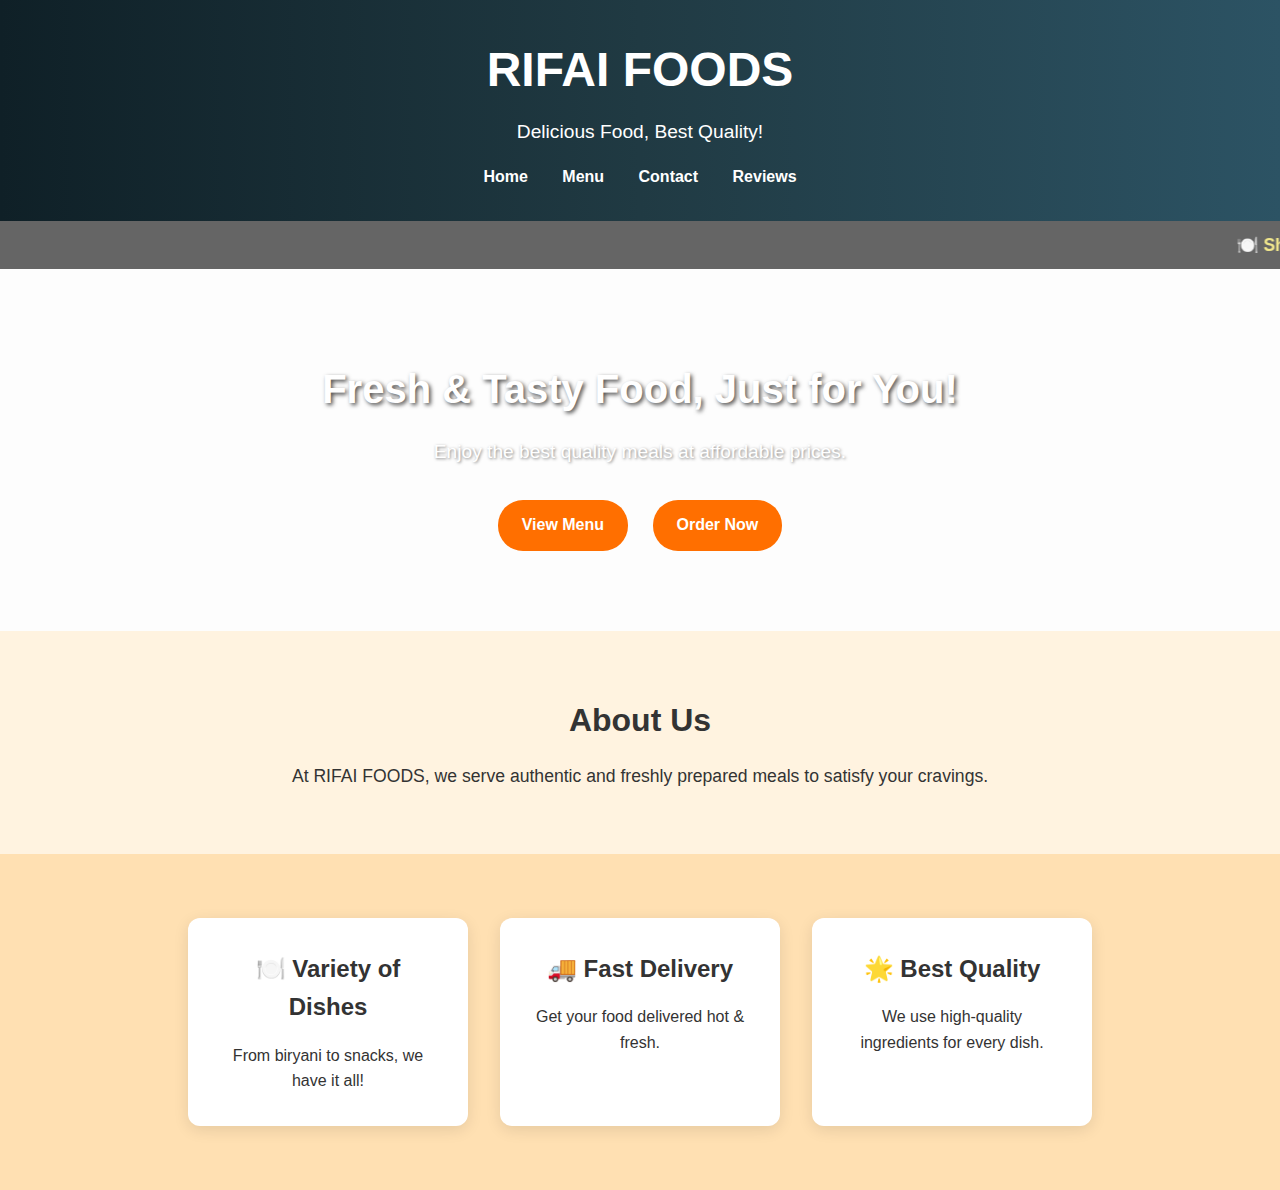
<file: index.html>
<!DOCTYPE html>
<html lang="en">
<head>
    <meta charset="UTF-8">
    <meta name="viewport" content="width=device-width, initial-scale=1.0">
    <title>RIFAI FOODS</title>
    <link rel="stylesheet" href="style.css">
</head>
<body>
    <header>
        <h1>RIFAI FOODS</h1>
        <p>Delicious Food, Best Quality!</p>
        <nav>
            <a href="index.html" class="nav-link">Home</a>
            <a href="menu.html" class="nav-link">Menu</a>
            <a href="contact.html" class="nav-link">Contact</a>
            <a href="review.html" class="nav-link">Reviews</a>
        </nav>        
        
    </header>
    <section class="timing">
    <marquee direction="left" behavior="scroll" scrollamount="6">
      🍽️ Shop Timing: 7:00 PM to 10:30 PM | الحمد لله - All praise is due to Allah 🍽️
    </marquee>
  </section>

    <section class="hero">
        <h2>Fresh & Tasty Food, Just for You!</h2>
        <p>Enjoy the best quality meals at affordable prices.</p>
        <a href="menu.html" class="btn">View Menu</a>
        <a href="https://wa.me/916369580858" class="btn">Order Now</a>
    </section>    

    <section class="about">
        <h2>About Us</h2>
        <p>At RIFAI FOODS, we serve authentic and freshly prepared meals to satisfy your cravings.</p>
    </section>

    <section class="highlights">
        <div class="highlight-box">
            <h3>🍽️ Variety of Dishes</h3>
            <p>From biryani to snacks, we have it all!</p>
        </div>
        <div class="highlight-box">
            <h3>🚚 Fast Delivery</h3>
            <p>Get your food delivered hot & fresh.</p>
        </div>
        <div class="highlight-box">
            <h3>🌟 Best Quality</h3>
            <p>We use high-quality ingredients for every dish.</p>
        </div>
    </section>    
</body>
</html>
</file>
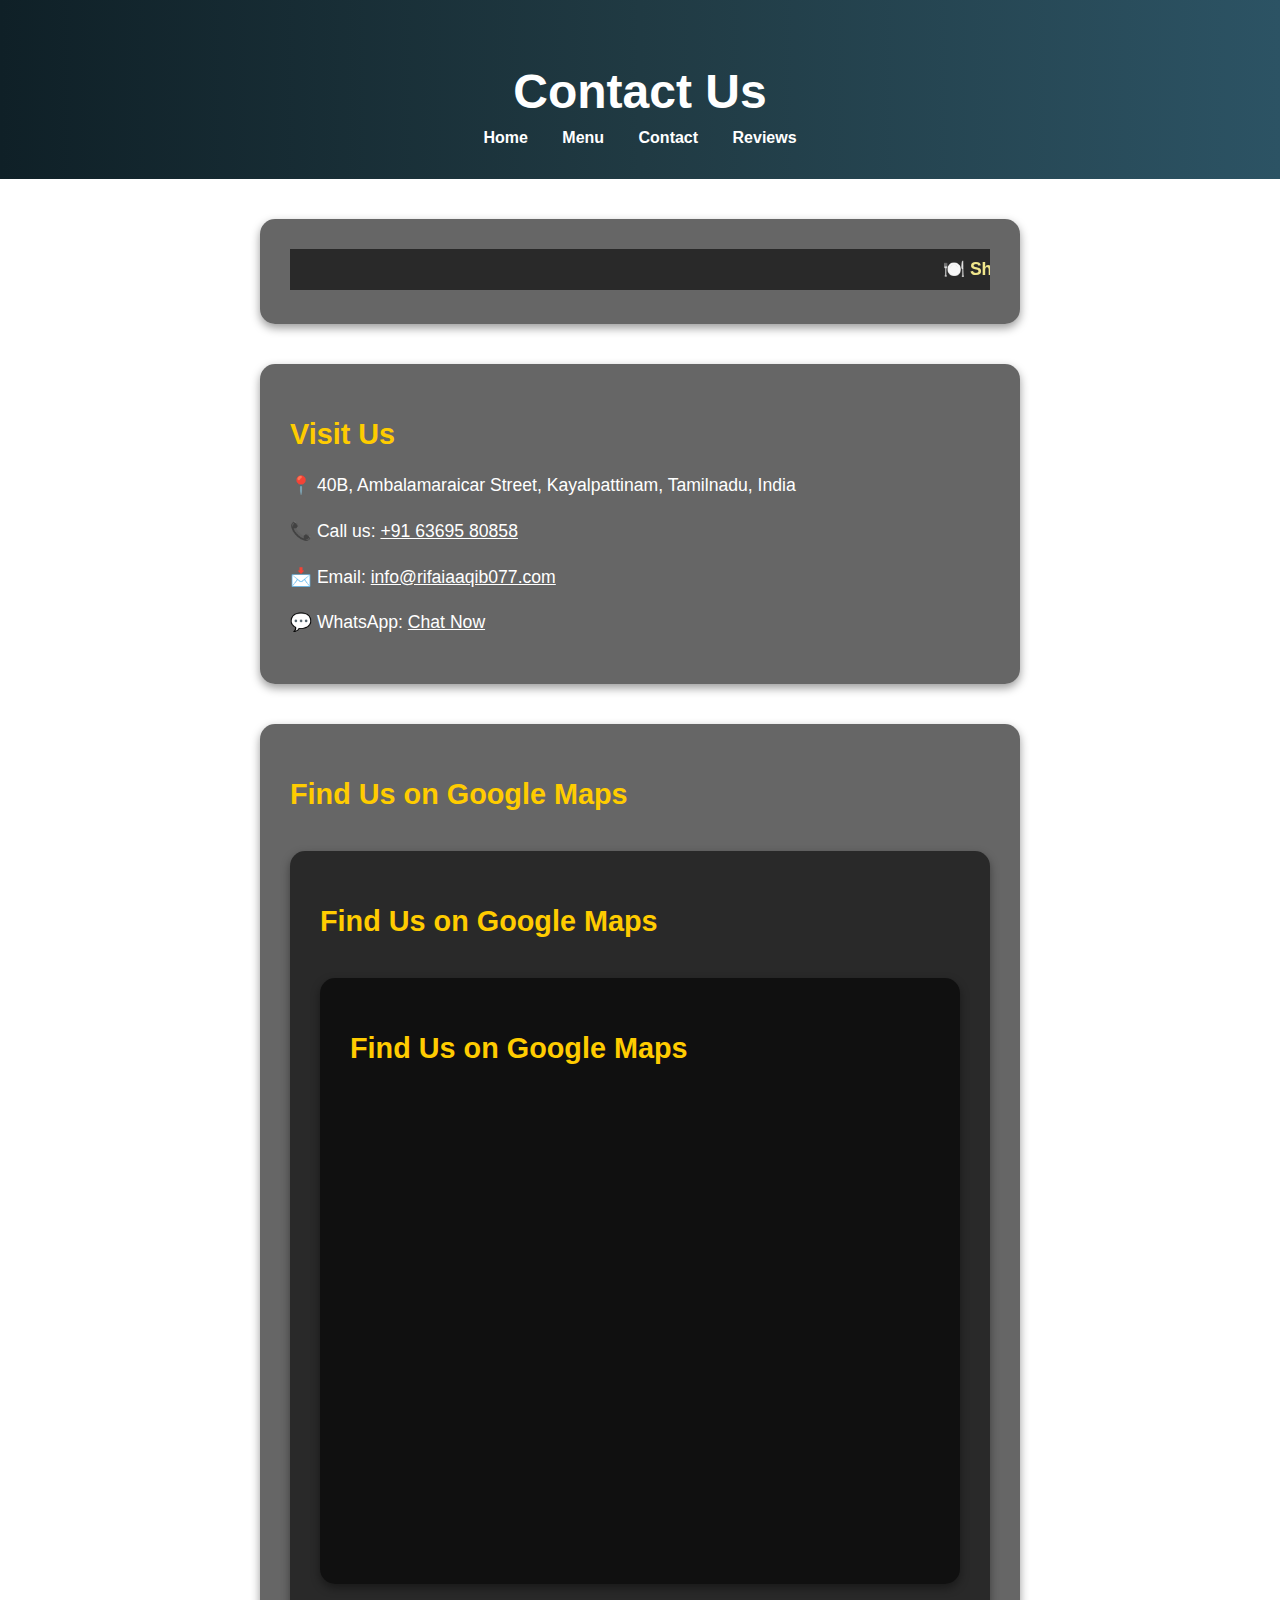
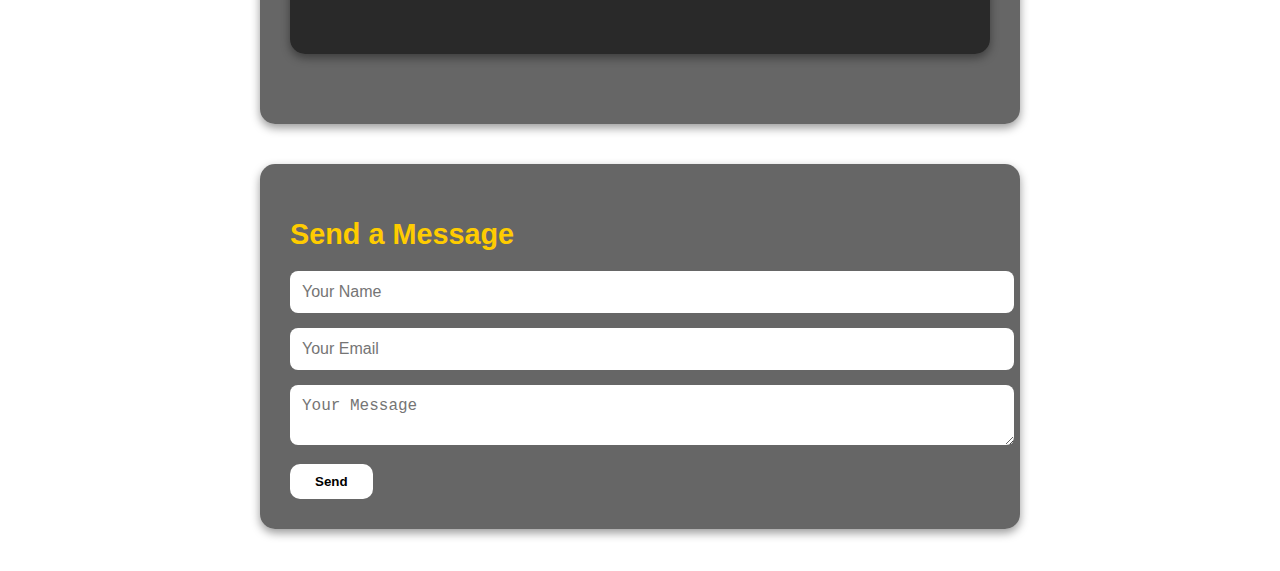
<file: contact.html>
<!DOCTYPE html>
<html lang="en">
<head>
    <meta charset="UTF-8">
    <meta name="viewport" content="width=device-width, initial-scale=1.0">
    <title>Contact - RIFAI FOODS</title>
    <link rel="stylesheet" href="contact.css">
</head>
<body>
    <header>
        <h1>Contact Us</h1>
        <nav>
            <a href="index.html" class="nav-link">Home</a>
            <a href="menu.html" class="nav-link">Menu</a>
            <a href="contact.html" class="nav-link">Contact</a>
            <a href="review.html" class="nav-link">Reviews</a>
        </nav>
    </header>
    <section class="timing">
        <marquee direction="left" behavior="scroll" scrollamount="6">
          🍽️ Shop Timing: 7:00 PM to 10:30 PM | الحمد لله - All praise is due to Allah 🍽️
        </marquee>
      </section>

    <section class="contact-info">
        <h2>Visit Us</h2>
        <p>📍 40B, Ambalamaraicar Street, Kayalpattinam, Tamilnadu, India</p>
        <p>📞 Call us: <a href="tel:280620">+91 63695 80858</a></p>
        <p>📩 Email: <a href="mailto:info@rifaiaaqib077.com">info@rifaiaaqib077.com</a></p>
        <p>💬 WhatsApp: <a href="https://wa.me/916369580858" target="_blank">Chat Now</a></p>
    </section>

    <section class="map">
        <h2>Find Us on Google Maps</h2>
        <section class="map">
            <h2>Find Us on Google Maps</h2>
            <section class="map">
                <h2>Find Us on Google Maps</h2>
                <iframe 
                    src="https://www.google.com/maps/embed?pb=!1m18!1m12!1m3!1d3912.5149851077637!2d78.13093431433652!3d8.566142893882953!2m3!1f0!2f0!3f0!3m2!1i1024!2i768!4f13.1!3m3!1m2!1s0x3b043f43eacdf9b9%3A0x98e61aa5ac5ec131!2sKayalpattinam%2C%20Tamil%20Nadu!5e0!3m2!1sen!2sin!4v1712256847084!5m2!1sen!2sin" 
                    width="100%" height="450" style="border:0;" allowfullscreen="" loading="lazy">
                </iframe>
            </section>
            
        </section>
        

    </section>

    <section class="message-box">
        <h2>Send a Message</h2>
        <form action="mailto:info@rifaiaaqib077.com" method="post" enctype="text/plain">
            <input type="text" name="name" placeholder="Your Name" required><br>
            <input type="email" name="email" placeholder="Your Email" required><br>
            <textarea name="message" placeholder="Your Message" required></textarea><br>
            <button type="submit">Send</button>
        </form>
    </section>
</body>
</html>
</file>
<file: contact.css>
/* contact.css */

body {
    font-family: 'Segoe UI', Tahoma, Geneva, Verdana, sans-serif;
    background: url('https://images.unsplash.com/photo-1600891964599-f61ba0e24092') no-repeat center center fixed;
    background-size: cover;
    margin: 0;
    color: #fff;
  }
  
  /* Header */
header {
    background: linear-gradient(to right, #0f2027, #203a43, #2c5364);
    color: white;
    text-align: center;
    padding: 2rem 1rem;
    animation: fadeInDown 1s ease-out;
  }
  
  header h1 {
    font-size: 3rem;
    margin-bottom: 0.5rem;
  }
  
  header p {
    font-size: 1.2rem;
    margin-bottom: 1rem;
  }
  
  nav {
    margin-top: 10px;
  }
  
  .nav-link {
    color: white;
    margin: 0 15px;
    text-decoration: none;
    font-weight: bold;
    transition: color 0.3s;
  }
  
  .nav-link:hover {
    color: #ffcc00;
  }
  
  /* Marquee Timing */
.timing marquee {
  background-color: rgba(0, 0, 0, 0.6);
  padding: 10px 0;
  font-weight: bold;
  font-size: 1.1rem;
  color: #f0e68c;
}
  section {
    background-color: rgba(0, 0, 0, 0.6);
    margin: 40px auto;
    padding: 30px;
    max-width: 700px;
    border-radius: 15px;
    box-shadow: 0 4px 10px rgba(0,0,0,0.4);
  }
  
  section h2 {
    color: #ffcc00;
    font-size: 1.8rem;
    margin-bottom: 20px;
  }
  
  section p, section a {
    font-size: 1.1rem;
    line-height: 1.6;
    color: #fff;
  }
  
  form input,
  form textarea {
    width: 100%;
    padding: 12px;
    margin-bottom: 15px;
    border-radius: 8px;
    border: none;
    font-size: 1rem;
  }
  
  form button {
    padding: 10px 25px;
    background-color: white;
    border: none;
    border-radius: 10px;
    font-weight: bold;
    cursor: pointer;
    transition: background-color 0.3s;
  }
  
  form button:hover {
    background-color: white;
  }
  
  iframe {
    border-radius: 10px;
    width: 100%;
    margin-top: 15px;
  }
  /* Animations */
@keyframes fadeIn {
  from { opacity: 0; transform: translateY(20px); }
  to { opacity: 1; transform: translateY(0); }
}

@keyframes fadeInDown {
  from { opacity: 0; transform: translateY(-30px); }
  to { opacity: 1; transform: translateY(0); }
}

@keyframes slideIn {
  from { opacity: 0; transform: translateX(-100px); }
  to { opacity: 1; transform: translateX(0); }
}

@keyframes zoomIn {
  from { opacity: 0; transform: scale(0.8); }
  to { opacity: 1; transform: scale(1); }
}

/* Responsive */
@media (max-width: 768px) {
  .hero h2 {
      font-size: 2rem;
  }

  .highlight-box {
      width: 90%;
  }
}
</file>
<file: style.css>
/* Reset and base styles */
* {
    margin: 0;
    padding: 0;
    box-sizing: border-box;
    font-family: 'Segoe UI', Tahoma, Geneva, Verdana, sans-serif;
}

body {
    background: #fdfdfd;
    color: #333;
    line-height: 1.6;
}

/* Header */
header {
    background: linear-gradient(to right, #0f2027, #203a43, #2c5364);
    color: white;
    text-align: center;
    padding: 2rem 1rem;
    animation: fadeInDown 1s ease-out;
}

header h1 {
    font-size: 3rem;
    margin-bottom: 0.5rem;
}

header p {
    font-size: 1.2rem;
    margin-bottom: 1rem;
}

nav {
    margin-top: 1rem;
}

.nav-link {
    color: white;
    margin: 0 15px;
    text-decoration: none;
    font-weight: bold;
    transition: color 0.3s ease;
}

.nav-link:hover {
    color: #000;
}
/* Marquee Timing */
.timing marquee {
    background-color: rgba(0, 0, 0, 0.6);
    padding: 10px 0;
    font-weight: bold;
    font-size: 1.1rem;
    color: #f0e68c;
  }

/* Hero Section */
.hero {
    background: url('https://images.unsplash.com/photo-1600891964599-f61ba0e24092') no-repeat center center/cover;
    color: white;
    text-align: center;
    padding: 5rem 2rem;
    animation: fadeIn 2s ease-in-out;
}

.hero h2 {
    font-size: 2.5rem;
    margin-bottom: 1rem;
    text-shadow: 2px 2px 4px rgba(0,0,0,0.7);
}

.hero p {
    font-size: 1.2rem;
    margin-bottom: 2rem;
    text-shadow: 1px 1px 3px rgba(0,0,0,0.5);
}

.btn {
    display: inline-block;
    background: #ff6f00;
    color: white;
    padding: 0.8rem 1.5rem;
    border-radius: 25px;
    text-decoration: none;
    margin: 0 10px;
    font-weight: bold;
    transition: background 0.3s ease;
}

.btn:hover {
    background: #e65100;
}

/* About Section */
.about {
    padding: 4rem 2rem;
    text-align: center;
    background-color: #fff3e0;
    animation: slideIn 1.5s ease-in-out;
}

.about h2 {
    font-size: 2rem;
    margin-bottom: 1rem;
}

.about p {
    font-size: 1.1rem;
    max-width: 700px;
    margin: 0 auto;
}

/* Highlights Section */
.highlights {
    display: flex;
    flex-wrap: wrap;
    justify-content: center;
    padding: 3rem 1rem;
    background: #ffe0b2;
}

.highlight-box {
    background: white;
    border-radius: 12px;
    box-shadow: 0 4px 15px rgba(0, 0, 0, 0.1);
    padding: 2rem;
    margin: 1rem;
    width: 280px;
    text-align: center;
    transition: transform 0.3s ease;
    animation: zoomIn 1s ease;
}

.highlight-box:hover {
    transform: translateY(-10px);
}

.highlight-box h3 {
    font-size: 1.5rem;
    margin-bottom: 1rem;
}

/* Animations */
@keyframes fadeIn {
    from { opacity: 0; transform: translateY(20px); }
    to { opacity: 1; transform: translateY(0); }
}

@keyframes fadeInDown {
    from { opacity: 0; transform: translateY(-30px); }
    to { opacity: 1; transform: translateY(0); }
}

@keyframes slideIn {
    from { opacity: 0; transform: translateX(-100px); }
    to { opacity: 1; transform: translateX(0); }
}

@keyframes zoomIn {
    from { opacity: 0; transform: scale(0.8); }
    to { opacity: 1; transform: scale(1); }
}

/* Responsive */
@media (max-width: 768px) {
    .hero h2 {
        font-size: 2rem;
    }

    .highlight-box {
        width: 90%;
    }
}
</file>
